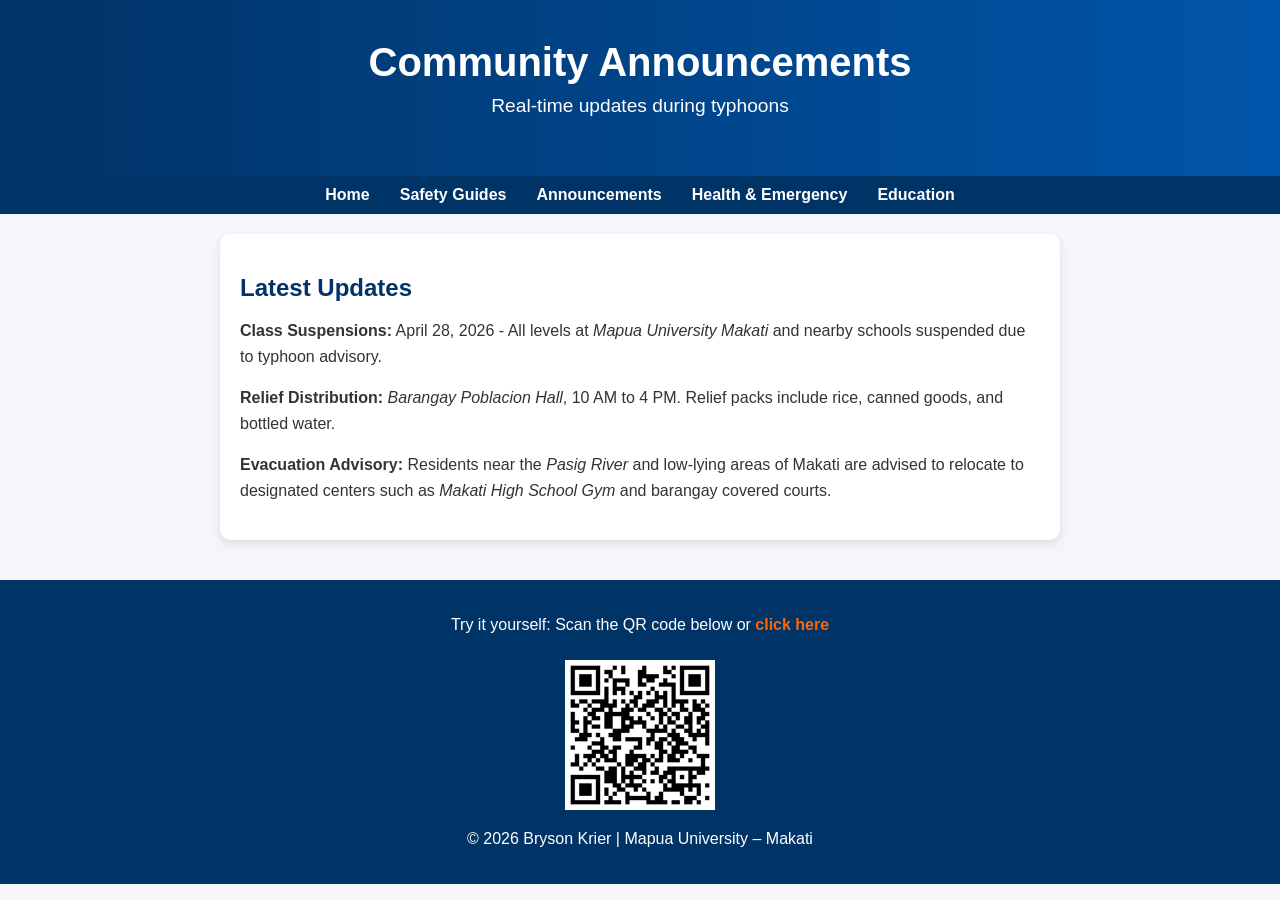
<file: announcements.html>
<!DOCTYPE html>
<html lang="en">
<head>
  <meta charset="UTF-8">
  <meta name="viewport" content="width=device-width, initial-scale=1.0">
  <title>Community Announcements</title>
  <link rel="stylesheet" href="style.css">
</head>
<body>
  <header>
    <h1>Community Announcements</h1>
    <p>Real-time updates during typhoons</p>
  </header>

  <nav>
    <ul>
      <li><a href="index.html">Home</a></li>
      <li><a href="safety.html">Safety Guides</a></li>
      <li><a href="announcements.html">Announcements</a></li>
      <li><a href="health.html">Health & Emergency</a></li>
      <li><a href="education.html">Education</a></li>
    </ul>
  </nav>

<section>
  <h2>Latest Updates</h2>
  <p><strong>Class Suspensions:</strong> April 28, 2026 - All levels at <em>Mapua University Makati</em> and nearby schools suspended due to typhoon advisory.</p>
  <p><strong>Relief Distribution:</strong> <em>Barangay Poblacion Hall</em>, 10 AM to 4 PM. Relief packs include rice, canned goods, and bottled water.</p>
  <p><strong>Evacuation Advisory:</strong> Residents near the <em>Pasig River</em> and low‑lying areas of Makati are advised to relocate to designated centers such as <em>Makati High School Gym</em> and barangay covered courts.</p>
</section>


<footer>
  <p>Try it yourself: Scan the QR code below or <a href="https://brybry31.github.io/qr-site/" target="_blank">click here</a></p>
  <img src="qr.png" alt="QR Code to site" style="width:150px; margin-top:10px;">
  <p>&copy; 2026 Bryson Krier | Mapua University – Makati</p>
</footer>
</file>
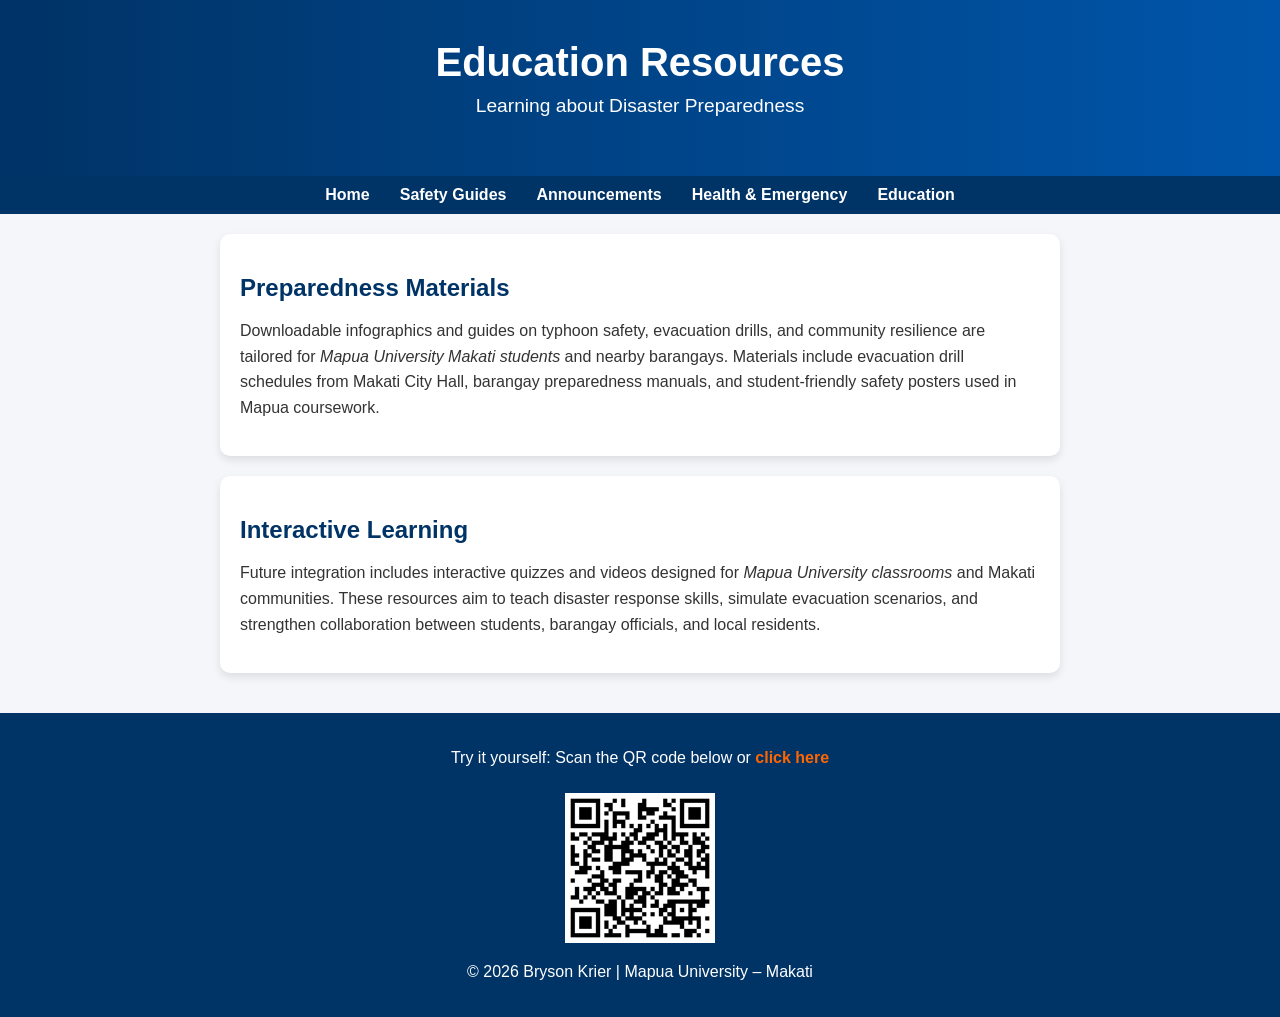
<file: education.html>
<!DOCTYPE html>
<html lang="en">
<head>
  <meta charset="UTF-8">
  <meta name="viewport" content="width=device-width, initial-scale=1.0">
  <title>Education Resources</title>
  <link rel="stylesheet" href="style.css">
</head>
<body>
  <header>
    <h1>Education Resources</h1>
    <p>Learning about Disaster Preparedness</p>
  </header>

  <nav>
    <ul>
      <li><a href="index.html">Home</a></li>
      <li><a href="safety.html">Safety Guides</a></li>
      <li><a href="announcements.html">Announcements</a></li>
      <li><a href="health.html">Health & Emergency</a></li>
      <li><a href="education.html">Education</a></li>
    </ul>
  </nav>

<section>
  <h2>Preparedness Materials</h2>
  <p>Downloadable infographics and guides on typhoon safety, evacuation drills, and community resilience are tailored for <em>Mapua University Makati students</em> and nearby barangays. Materials include evacuation drill schedules from Makati City Hall, barangay preparedness manuals, and student‑friendly safety posters used in Mapua coursework.</p>
</section>

<section>
  <h2>Interactive Learning</h2>
  <p>Future integration includes interactive quizzes and videos designed for <em>Mapua University classrooms</em> and Makati communities. These resources aim to teach disaster response skills, simulate evacuation scenarios, and strengthen collaboration between students, barangay officials, and local residents.</p>
</section>


<footer>
  <p>Try it yourself: Scan the QR code below or <a href="https://brybry31.github.io/qr-site/" target="_blank">click here</a></p>
  <img src="qr.png" alt="QR Code to site" style="width:150px; margin-top:10px;">
  <p>&copy; 2026 Bryson Krier | Mapua University – Makati</p>
</footer>
</file>
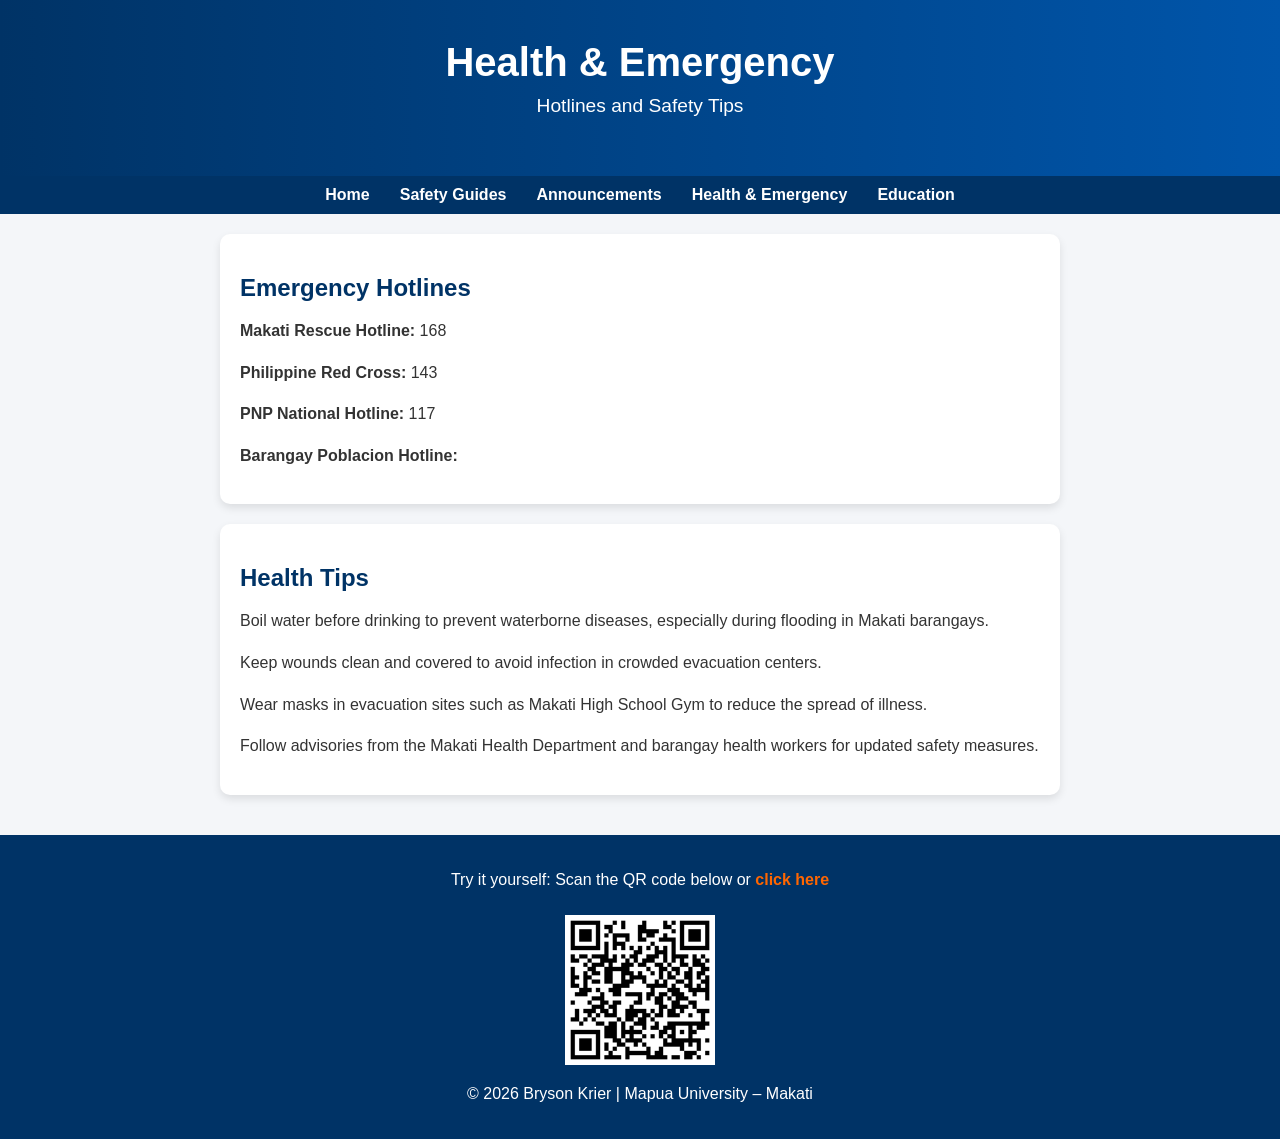
<file: health.html>
<!DOCTYPE html>
<html lang="en">
<head>
  <meta charset="UTF-8">
  <meta name="viewport" content="width=device-width, initial-scale=1.0">
  <title>Health & Emergency</title>
  <link rel="stylesheet" href="style.css">
</head>
<body>
  <header>
    <h1>Health & Emergency</h1>
    <p>Hotlines and Safety Tips</p>
  </header>

  <nav>
    <ul>
      <li><a href="index.html">Home</a></li>
      <li><a href="safety.html">Safety Guides</a></li>
      <li><a href="announcements.html">Announcements</a></li>
      <li><a href="health.html">Health & Emergency</a></li>
      <li><a href="education.html">Education</a></li>
    </ul>
  </nav>

<section>
  <h2>Emergency Hotlines</h2>
  <p><strong>Makati Rescue Hotline:</strong> 168</p>
  <p><strong>Philippine Red Cross:</strong> 143</p>
  <p><strong>PNP National Hotline:</strong> 117</p>
  <p><strong>Barangay Poblacion Hotline:</strong> </p>
</section>

<section>
  <h2>Health Tips</h2>
  <p>Boil water before drinking to prevent waterborne diseases, especially during flooding in Makati barangays.</p>
  <p>Keep wounds clean and covered to avoid infection in crowded evacuation centers.</p>
  <p>Wear masks in evacuation sites such as Makati High School Gym to reduce the spread of illness.</p>
  <p>Follow advisories from the Makati Health Department and barangay health workers for updated safety measures.</p>
</section>


<footer>
  <p>Try it yourself: Scan the QR code below or <a href="https://brybry31.github.io/qr-site/" target="_blank">click here</a></p>
  <img src="qr.png" alt="QR Code to site" style="width:150px; margin-top:10px;">
  <p>&copy; 2026 Bryson Krier | Mapua University – Makati</p>
</footer>
</file>
<file: style.css>
:root {
  --primary: #003366;
  --accent: #ff6600;
  --background: #f4f6f9;
}

body {
  margin: 0;
  background: var(--background);
  font-family: 'Segoe UI', Arial, sans-serif;
  color: #333;
}

header {
  background: linear-gradient(90deg, var(--primary), #0055aa);
  color: white;
  text-align: center;
  padding: 40px 20px;
}

header h1 {
  margin: 0;
  font-size: 2.5em;
}

header p {
  margin-top: 10px;
  font-size: 1.2em;
}

section {
  background: white;
  margin: 20px auto;
  padding: 20px;
  max-width: 800px;
  border-radius: 10px;
  box-shadow: 0 4px 8px rgba(0,0,0,0.1);
}

section h2 {
  color: var(--primary);
  margin-bottom: 10px;
}

section p {
  line-height: 1.6;
}

footer {
  background: var(--primary);
  color: white;
  text-align: center;
  padding: 20px;
  margin-top: 40px;
}

footer a {
  color: var(--accent);
  font-weight: bold;
  text-decoration: none;
}

footer a:hover {
  text-decoration: underline;
}

@media (max-width: 600px) {
  section {
    margin: 10px;
    padding: 15px;
  }
  header, footer {
    padding: 15px;
  }
}
nav {
  background: var(--primary);
  padding: 10px;
}
nav ul {
  list-style: none;
  margin: 0;
  padding: 0;
  display: flex;
  justify-content: center;
}
nav li {
  margin: 0 15px;
}
nav a {
  color: white;
  text-decoration: none;
  font-weight: bold;
}
nav a:hover {
  color: var(--accent);
}
</file>
